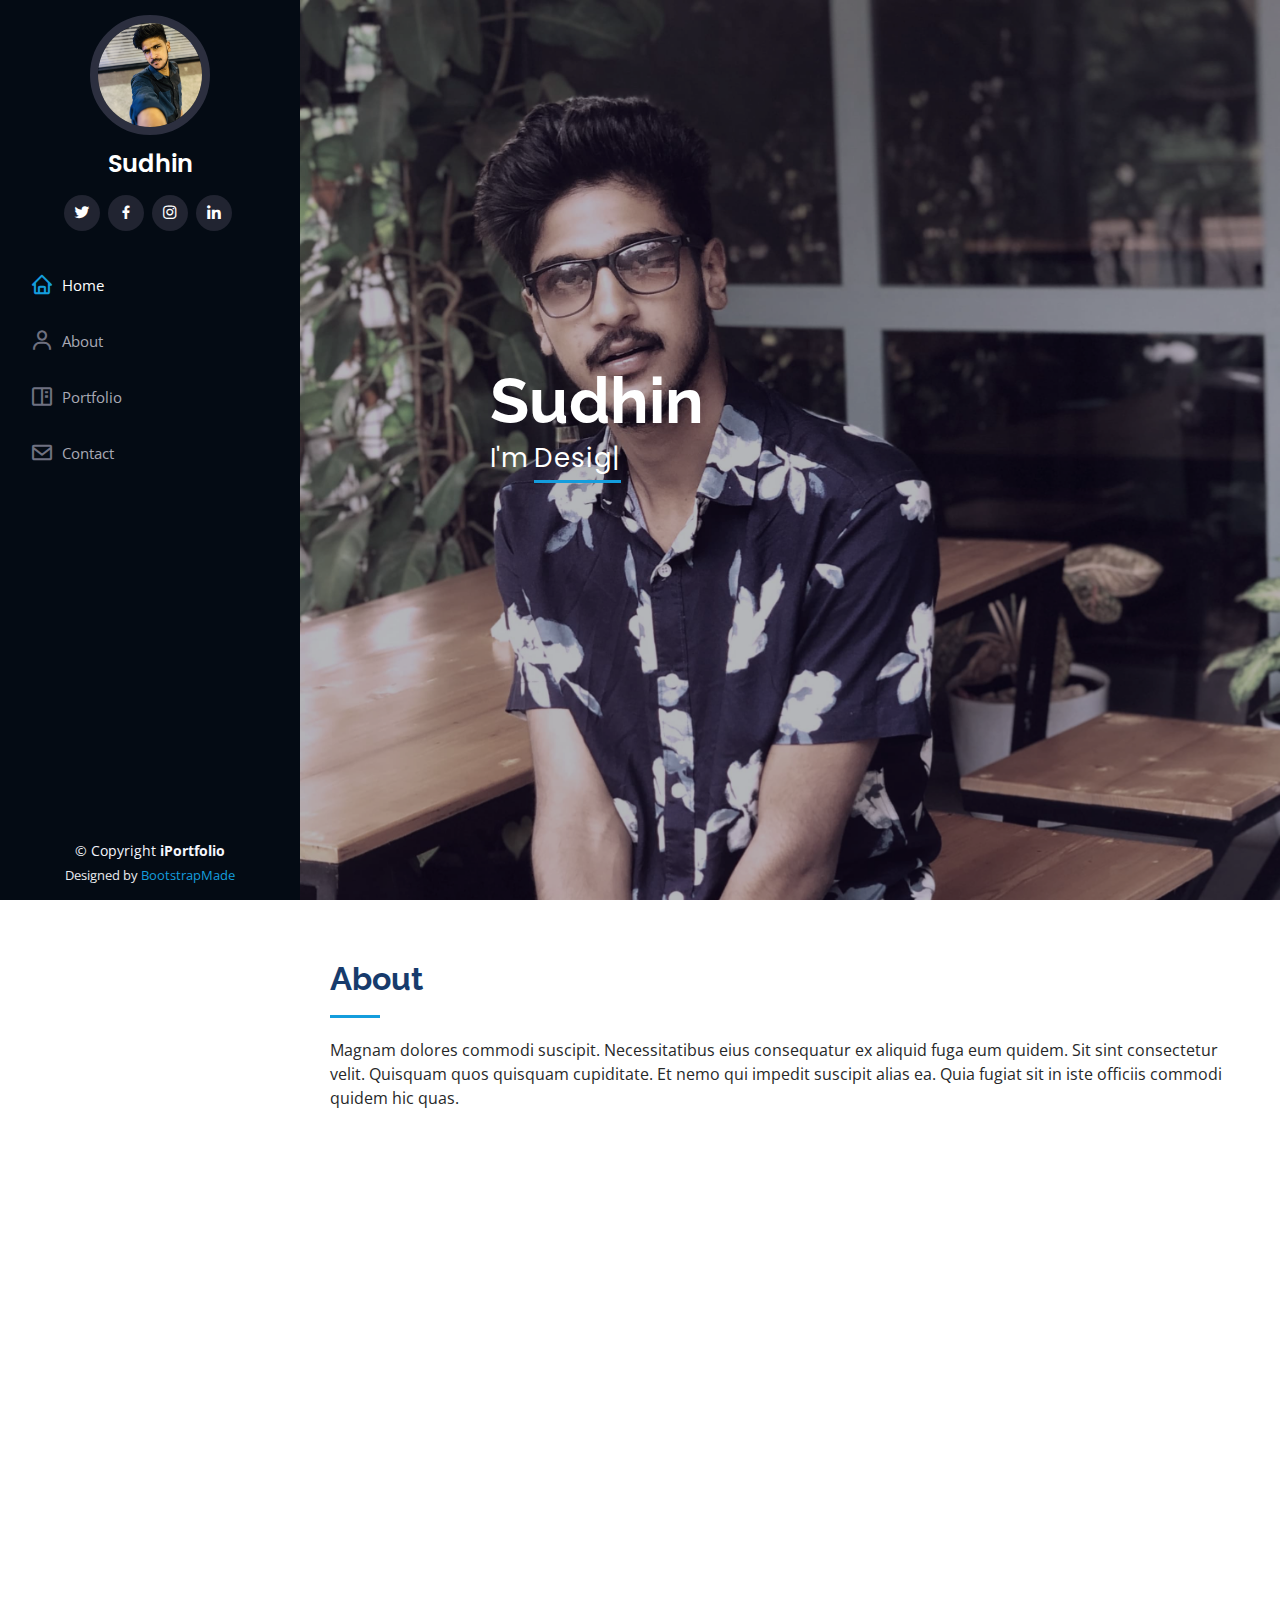
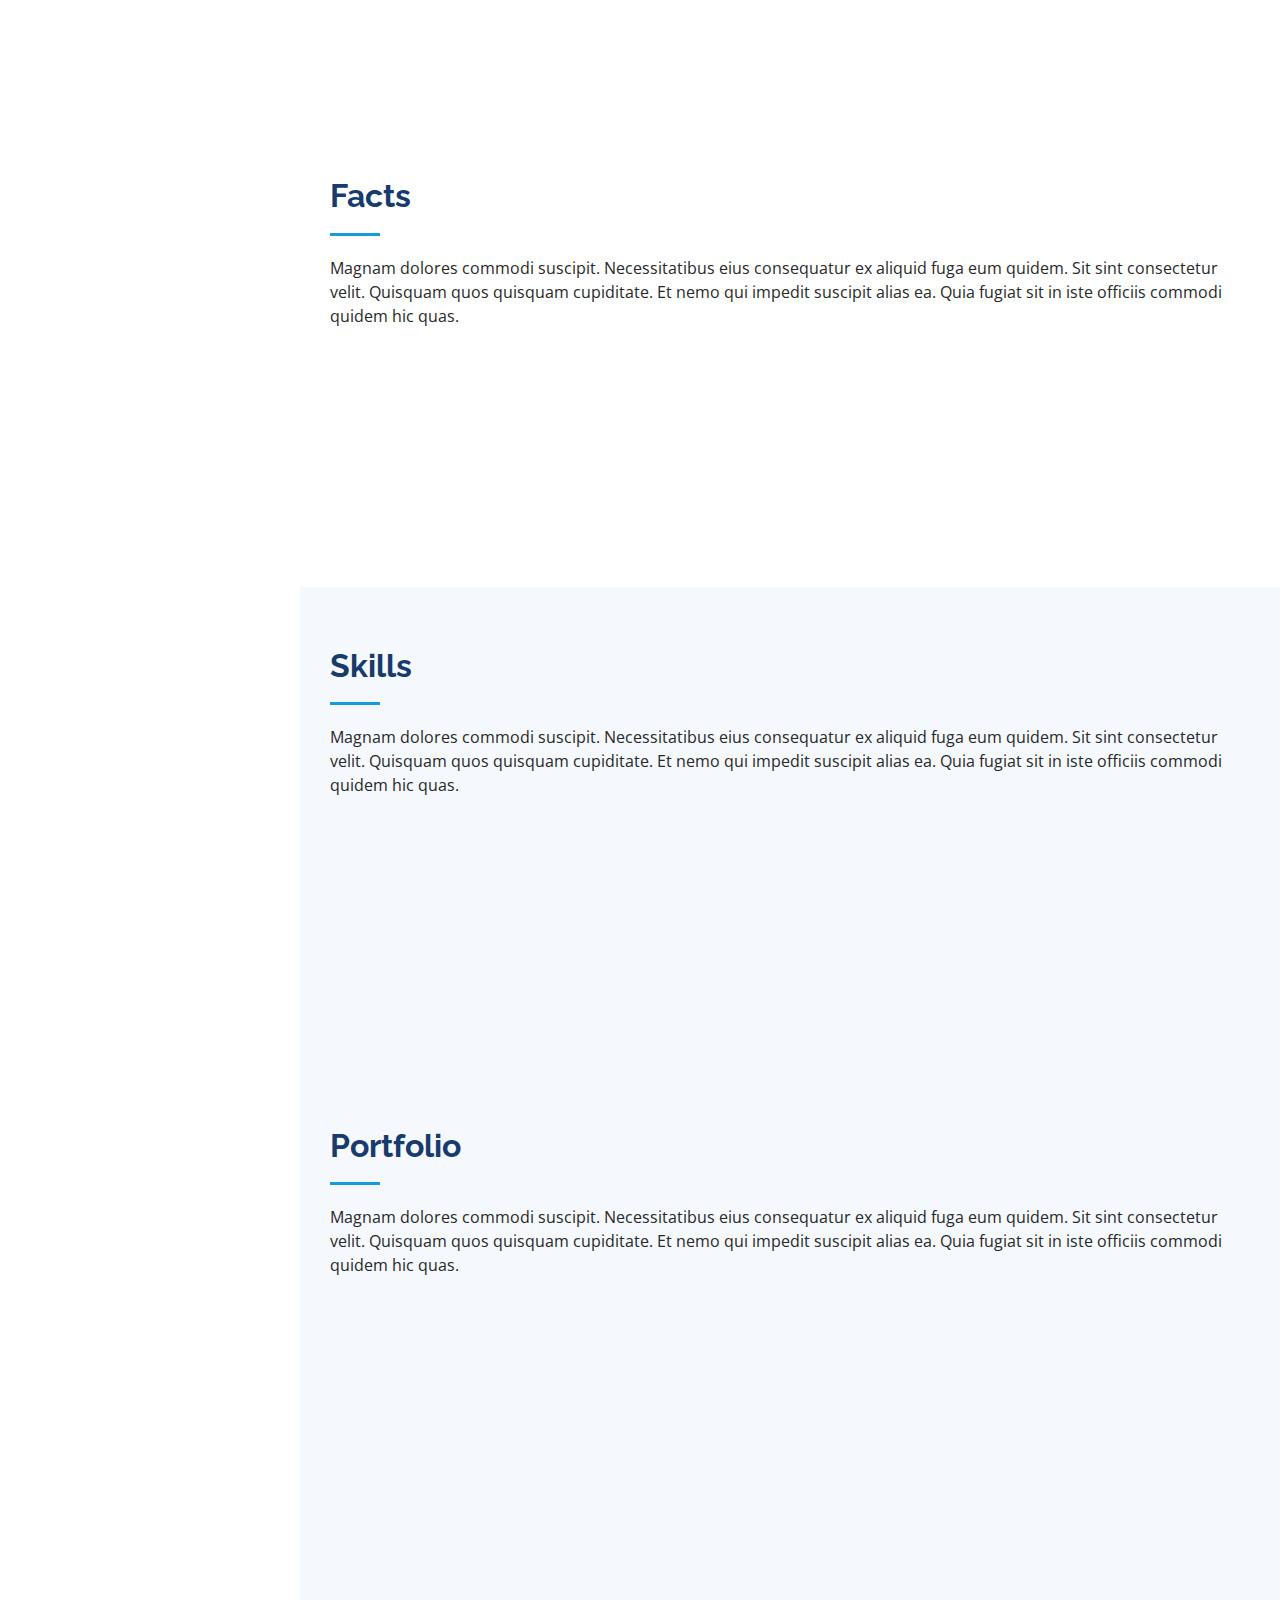
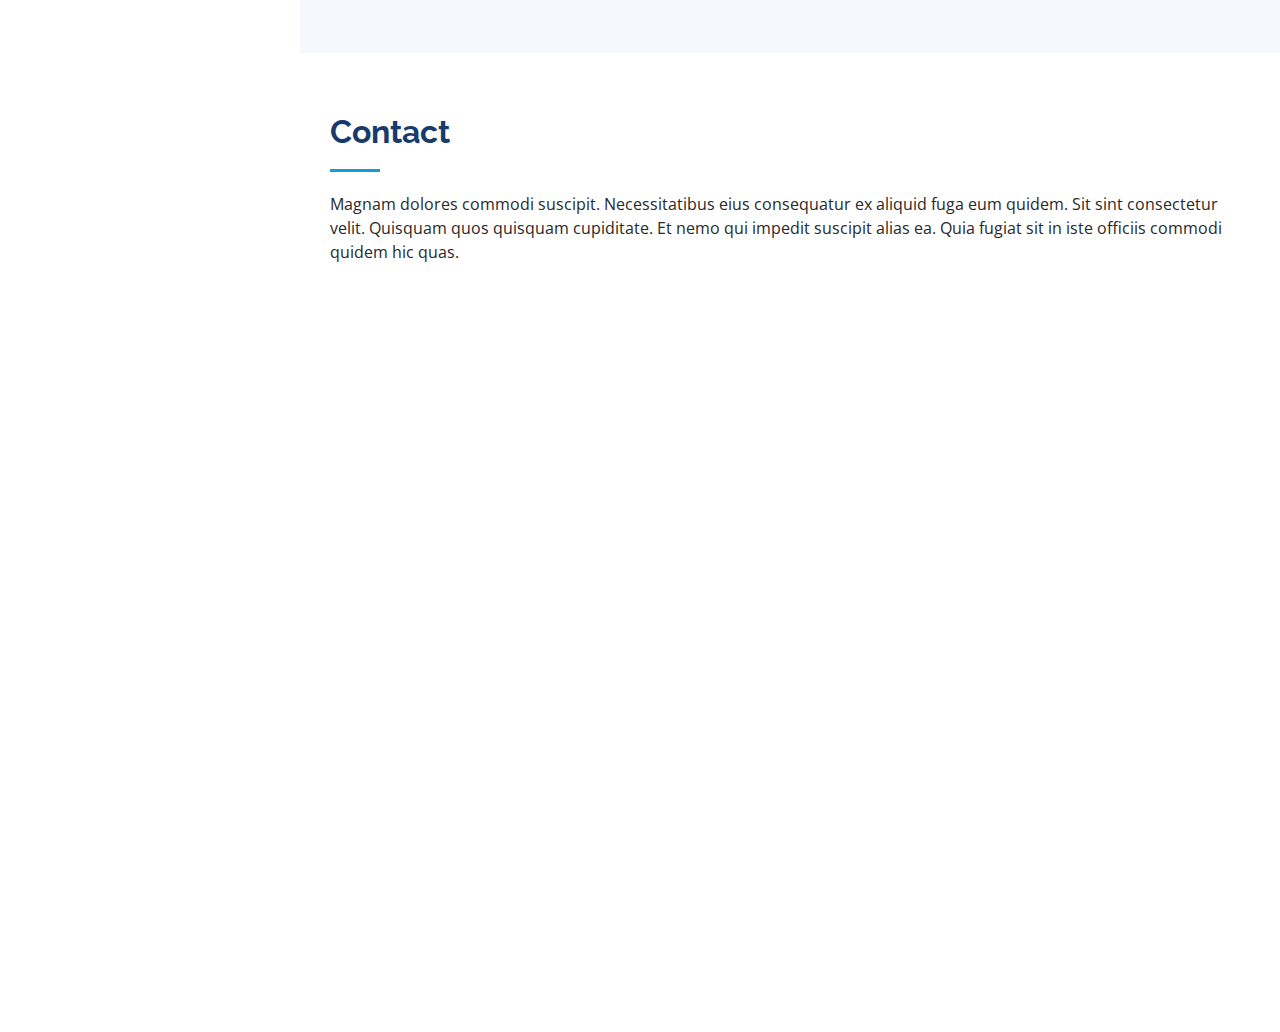
<file: index.html>
<!DOCTYPE html>
<html lang="en">

<head>
  <meta charset="utf-8">
  <meta content="width=device-width, initial-scale=1.0" name="viewport">

  <title>iPortfolio Bootstrap Template - Index</title>
  <meta content="" name="description">
  <meta content="" name="keywords">

  <!-- Favicons -->
  <link href="assets/img/favicon.png" rel="icon">
  <link href="assets/img/apple-touch-icon.png" rel="apple-touch-icon">

  <!-- Google Fonts -->
  <link href="https://fonts.googleapis.com/css?family=Open+Sans:300,300i,400,400i,600,600i,700,700i|Raleway:300,300i,400,400i,500,500i,600,600i,700,700i|Poppins:300,300i,400,400i,500,500i,600,600i,700,700i" rel="stylesheet">

  <!-- Vendor CSS Files -->
  <link href="assets/vendor/aos/aos.css" rel="stylesheet">
  <link href="assets/vendor/bootstrap/css/bootstrap.min.css" rel="stylesheet">
  <link href="assets/vendor/bootstrap-icons/bootstrap-icons.css" rel="stylesheet">
  <link href="assets/vendor/boxicons/css/boxicons.min.css" rel="stylesheet">
  <link href="assets/vendor/glightbox/css/glightbox.min.css" rel="stylesheet">
  <link href="assets/vendor/swiper/swiper-bundle.min.css" rel="stylesheet">

  <!-- Template Main CSS File -->
  <link href="assets/css/style.css" rel="stylesheet">

  <!-- =======================================================
  * Template Name: iPortfolio
  * Template URL: https://bootstrapmade.com/iportfolio-bootstrap-portfolio-websites-template/
  * Updated: Mar 17 2024 with Bootstrap v5.3.3
  * Author: BootstrapMade.com
  * License: https://bootstrapmade.com/license/
  ======================================================== -->
</head>

<body>

  <!-- ======= Mobile nav toggle button ======= -->
  <i class="bi bi-list mobile-nav-toggle d-xl-none"></i>

  <!-- ======= Header ======= -->
  <header id="header">
    <div class="d-flex flex-column">
     
      <div class="profile">
        <img src="assets/img/IMG_20240210_122828_967.jpg" alt="" class="img-fluid rounded-circle">
        <h1 class="text-light"><a href="index.html">Sudhin</a></h1>
        <div class="social-links mt-3 text-center">
          <a href="https://twitter.com/home" class="twitter"><i class="bx bxl-twitter"></i></a>
          <a href="https://www.facebook.com/sudhin.sudhi.58118" class="facebook"><i class="bx bxl-facebook"></i></a>
          <a href="https://www.instagram.com/invites/contact/?i=lb8o1s93wtcm&utm_content=i4p4a5k" class="instagram"><i class="bx bxl-instagram"></i></a>
          <a href="https://www.linkedin.com/in/sudhin-az-1725522a0/" class="linkedin"><i class="bx bxl-linkedin"></i></a>
        </div>
      </div>

      <nav id="navbar" class="nav-menu navbar">
        <ul>
          <li><a href="#hero" class="nav-link scrollto active"><i class="bx bx-home"></i> <span>Home</span></a></li>
          <li><a href="#about" class="nav-link scrollto"><i class="bx bx-user"></i> <span>About</span></a></li>
          <li><a href="#portfolio" class="nav-link scrollto"><i class="bx bx-book-content"></i> <span>Portfolio</span></a></li>
          <li><a href="#contact" class="nav-link scrollto"><i class="bx bx-envelope"></i> <span>Contact</span></a></li>
        </ul>
      </nav><!-- .nav-menu -->
    </div>
  </header><!-- End Header -->

  <!-- ======= Hero Section ======= -->
  <section id="hero" class="d-flex flex-column justify-content-center align-items-center">
    <div class="hero-container" data-aos="fade-in">
      <h1>Sudhin</h1>
      <p>I'm <span class="typed" data-typed-items="Designer, Developer"></span></p>
    </div>
  </section><!-- End Hero -->

  <main id="main">

    <!-- ======= About Section ======= -->
    <section id="about" class="about">
      <div class="container">

        <div class="section-title">
          <h2>About</h2>
          <p>Magnam dolores commodi suscipit. Necessitatibus eius consequatur ex aliquid fuga eum quidem. Sit sint consectetur velit. Quisquam quos quisquam cupiditate. Et nemo qui impedit suscipit alias ea. Quia fugiat sit in iste officiis commodi quidem hic quas.</p>
        </div>

        <div class="row">
          <div class="col-lg-4" data-aos="fade-right">
            <img src="assets/img/IMG_20240208_134643_149.jpg" class="img-fluid" alt="">
          </div>
          <div class="col-lg-8 pt-4 pt-lg-0 content" data-aos="fade-left">
            <h3>UI/UX Designer &amp; Golang Developer.</h3>
            <p class="fst-italic">
              Lorem ipsum dolor sit amet, consectetur adipiscing elit, sed do eiusmod tempor incididunt ut labore et dolore
              magna aliqua.
            </p>
            <div class="row">
              <div class="col-lg-6">
                <ul>
                  <li><i class="bi bi-chevron-right"></i> <strong>Birthday:</strong> <span>1 October 2003</span></li>
                  <li><i class="bi bi-chevron-right"></i> <strong>Website:</strong> <span>www.portfolio.com</span></li>
                  <li><i class="bi bi-chevron-right"></i> <strong>Phone:</strong> <span>+91 8590403047</span></li>
                  <li><i class="bi bi-chevron-right"></i> <strong>City:</strong> <span>India, Kerala</span></li>
                </ul>
              </div>
              <div class="col-lg-6">
                <ul>
                  <li><i class="bi bi-chevron-right"></i> <strong>Age:</strong> <span>20</span></li>
                  <li><i class="bi bi-chevron-right"></i> <strong>Degree:</strong> <span>BCA</span></li>
                  <li><i class="bi bi-chevron-right"></i> <strong>PhEmailone:</strong> <span>sudhisudhin63@gmail.com</span></li>
                </ul>
              </div>
            </div>
            <p>
              Officiis eligendi itaque labore et dolorum mollitia officiis optio vero. Quisquam sunt adipisci omnis et ut. Nulla accusantium dolor incidunt officia tempore. Et eius omnis.
              Cupiditate ut dicta maxime officiis quidem quia. Sed et consectetur qui quia repellendus itaque neque. Aliquid amet quidem ut quaerat cupiditate. Ab et eum qui repellendus omnis culpa magni laudantium dolores.
            </p>
          </div>
        </div>

      </div>
    </section><!-- End About Section -->

    <!-- ======= Facts Section ======= -->
    <section id="facts" class="facts">
      <div class="container">

        <div class="section-title">
          <h2>Facts</h2>
          <p>Magnam dolores commodi suscipit. Necessitatibus eius consequatur ex aliquid fuga eum quidem. Sit sint consectetur velit. Quisquam quos quisquam cupiditate. Et nemo qui impedit suscipit alias ea. Quia fugiat sit in iste officiis commodi quidem hic quas.</p>
        </div>

        <div class="row no-gutters">

          <div class="col-lg-3 col-md-6 d-md-flex align-items-md-stretch" data-aos="fade-up">
            <div class="count-box">
              <i class="bi bi-emoji-smile"></i>
              <span data-purecounter-start="0" data-purecounter-end="232" data-purecounter-duration="1" class="purecounter"></span>
              <p><strong>Happy Clients</strong> consequuntur quae</p>
            </div>
          </div>

          <div class="col-lg-3 col-md-6 d-md-flex align-items-md-stretch" data-aos="fade-up" data-aos-delay="100">
            <div class="count-box">
              <i class="bi bi-journal-richtext"></i>
              <span data-purecounter-start="0" data-purecounter-end="521" data-purecounter-duration="1" class="purecounter"></span>
              <p><strong>Projects</strong> adipisci atque cum quia aut</p>
            </div>
          </div>

          <div class="col-lg-3 col-md-6 d-md-flex align-items-md-stretch" data-aos="fade-up" data-aos-delay="200">
            <div class="count-box">
              <i class="bi bi-headset"></i>
              <span data-purecounter-start="0" data-purecounter-end="1453" data-purecounter-duration="1" class="purecounter"></span>
              <p><strong>Hours Of Support</strong> aut commodi quaerat</p>
            </div>
          </div>

          <div class="col-lg-3 col-md-6 d-md-flex align-items-md-stretch" data-aos="fade-up" data-aos-delay="300">
            <div class="count-box">
              <i class="bi bi-people"></i>
              <span data-purecounter-start="0" data-purecounter-end="32" data-purecounter-duration="1" class="purecounter"></span>
              <p><strong>Hard Workers</strong> rerum asperiores dolor</p>
            </div>
          </div>

        </div>

      </div>
    </section><!-- End Facts Section -->

    <!-- ======= Skills Section ======= -->
    <section id="skills" class="skills section-bg">
      <div class="container">

        <div class="section-title">
          <h2>Skills</h2>
          <p>Magnam dolores commodi suscipit. Necessitatibus eius consequatur ex aliquid fuga eum quidem. Sit sint consectetur velit. Quisquam quos quisquam cupiditate. Et nemo qui impedit suscipit alias ea. Quia fugiat sit in iste officiis commodi quidem hic quas.</p>
        </div>

        <div class="row skills-content">

          <div class="col-lg-6" data-aos="fade-up">

            <div class="progress">
              <span class="skill">HTML <i class="val">98%</i></span>
              <div class="progress-bar-wrap">
                <div class="progress-bar" role="progressbar" aria-valuenow="98" aria-valuemin="0" aria-valuemax="100"></div>
              </div>
            </div>

            <div class="progress">
              <span class="skill">CSS <i class="val">90%</i></span>
              <div class="progress-bar-wrap">
                <div class="progress-bar" role="progressbar" aria-valuenow="90" aria-valuemin="0" aria-valuemax="100"></div>
              </div>
            </div>

            <div class="progress">
              <span class="skill">JavaScript <i class="val">85%</i></span>
              <div class="progress-bar-wrap">
                <div class="progress-bar" role="progressbar" aria-valuenow="85" aria-valuemin="0" aria-valuemax="100"></div>
              </div>
            </div>

          </div>

          <div class="col-lg-6" data-aos="fade-up" data-aos-delay="100">

            <div class="progress">
              <span class="skill">PHP <i class="val">80%</i></span>
              <div class="progress-bar-wrap">
                <div class="progress-bar" role="progressbar" aria-valuenow="80" aria-valuemin="0" aria-valuemax="100"></div>
              </div>
            </div>

            <div class="progress">
              <span class="skill">WordPress/CMS <i class="val">90%</i></span>
              <div class="progress-bar-wrap">
                <div class="progress-bar" role="progressbar" aria-valuenow="90" aria-valuemin="0" aria-valuemax="100"></div>
              </div>
            </div>

            <div class="progress">
              <span class="skill">Photoshop <i class="val">95%</i></span>
              <div class="progress-bar-wrap">
                <div class="progress-bar" role="progressbar" aria-valuenow="95" aria-valuemin="0" aria-valuemax="100"></div>
              </div>
            </div>

          </div>

        </div>

      </div>
    </section><!-- End Skills Section -->

    <!-- ======= Portfolio Section ======= -->
    <section id="portfolio" class="portfolio section-bg">
      <div class="container">

        <div class="section-title">
          <h2>Portfolio</h2>
          <p>Magnam dolores commodi suscipit. Necessitatibus eius consequatur ex aliquid fuga eum quidem. Sit sint consectetur velit. Quisquam quos quisquam cupiditate. Et nemo qui impedit suscipit alias ea. Quia fugiat sit in iste officiis commodi quidem hic quas.</p>
        </div>

        <div class="row" data-aos="fade-up">
          <div class="col-lg-12 d-flex justify-content-center">
            <ul id="portfolio-flters">
              <li data-filter="*" class="filter-active">All</li>
              <li data-filter=".filter-web">Web</li>
            </ul>
          </div>
        </div>

        <div class="row portfolio-container" data-aos="fade-up" data-aos-delay="100">

          <div class="col-lg-4 col-md-6 portfolio-item filter-web">
            <div class="portfolio-wrap">
              <img src="assets/img/portfolio/amazon.jpeg" class="img-fluid" alt="">
              <div class="portfolio-links">
                <a href="assets/img/portfolio/Netflix.jpg" data-gallery="portfolioGallery" class="portfolio-lightbox" title="Web 3"><i class="bx bx-plus"></i></a>
                <a href="portfolio-details.html" title="More Details"><i class="bx bx-link"></i></a>
              </div>
            </div>
          </div>

          <div class="col-lg-4 col-md-6 portfolio-item filter-web">
            <div class="portfolio-wrap">
              <img src="assets/img/portfolio/Netflix.jpg" class="img-fluid" alt="">
              <div class="portfolio-links">
                <a href="assets/img/portfolio/amazon.jpeg" data-gallery="portfolioGallery" class="portfolio-lightbox" title="Web 3"><i class="bx bx-plus"></i></a>
                <a href="portfolio-details.html" title="More Details"><i class="bx bx-link"></i></a>
              </div>
            </div>
          </div>

        </div>

      </div>
    </section><!-- End Portfolio Section -->

    <!-- ======= Contact Section ======= -->
    <section id="contact" class="contact">
      <div class="container">

        <div class="section-title">
          <h2>Contact</h2>
          <p>Magnam dolores commodi suscipit. Necessitatibus eius consequatur ex aliquid fuga eum quidem. Sit sint consectetur velit. Quisquam quos quisquam cupiditate. Et nemo qui impedit suscipit alias ea. Quia fugiat sit in iste officiis commodi quidem hic quas.</p>
        </div>

        <div class="row" data-aos="fade-in">

          <div class="col-lg-5 d-flex align-items-stretch">
            <div class="info">
              <div class="address">
                <i class="bi bi-geo-alt"></i>
                <h4>Location:</h4>
                <p>Ottapalam, Kerala, India, 679522</p>
              </div>

              <div class="email">
                <i class="bi bi-envelope"></i>
                <h4>Email:</h4>
                <p>sudhisudhin63@gmail.com</p>
              </div>

              <div class="phone">
                <i class="bi bi-phone"></i>
                <h4>Call:</h4>
                <p>+91 8590403047</p>
              </div>

              <iframe src="https://www.google.com/maps/embed?pb=!1m14!1m8!1m3!1d12097.433213460943!2d-74.0062269!3d40.7101282!3m2!1i1024!2i768!4f13.1!3m3!1m2!1s0x0%3A0xb89d1fe6bc499443!2sDowntown+Conference+Center!5e0!3m2!1smk!2sbg!4v1539943755621" frameborder="0" style="border:0; width: 100%; height: 290px;" allowfullscreen></iframe>
            </div>

          </div>

          <div class="col-lg-7 mt-5 mt-lg-0 d-flex align-items-stretch" class="php-email-form">


            <form   action="https://script.google.com/macros/s/AKfycbyg7GS6uyGf4A9R1LdEjI1wqTJ8WHUuFRQfOSw6f5j4/dev" method="post" role="form" class="ph-email-form">
              <div class="row">
                <div class="form-group col-md-6">
                  <label for="name">Your Name</label>
                  <input type="text" name="name" class="form-control" id="name" required>
                </div>
                <div class="form-group col-md-6">
                  <label for="name">Your Email</label>
                  <input type="email" class="form-control" name="email" id="email" required>
                </div>
              </div>
              <div class="form-group ">
                <label for="name">Subject</label>
                <input type="text" class="form-control" name="subject" id="subject" required>
              </div>
            
              
           
              <div class="form-group">
                <label for="name">Message</label>
                <textarea class="form-control" name="message" rows="10" required></textarea>
              </div>
              <div class="my-3">
                <div class="loading">Loading</div>
                <div class="error-message"></div>
                <div class="sent-message">Your message has been sent. Thank you!</div>
              </div>
              <div class="text-center"><button type="submit">Send Message</button></div>
            </form>
           
          </div>

        </div>

      </div>
      
      
     
     
      
    </section><!-- End Contact Section -->

  </main><!-- End #main -->

  <!-- ======= Footer ======= -->
  <footer id="footer">
    <div class="container">
      <div class="copyright">
        &copy; Copyright <strong><span>iPortfolio</span></strong>
      </div>
      <div class="credits">
        <!-- All the links in the footer should remain intact. -->
        <!-- You can delete the links only if you purchased the pro version. -->
        <!-- Licensing information: https://bootstrapmade.com/license/ -->
        <!-- Purchase the pro version with working PHP/AJAX contact form: https://bootstrapmade.com/iportfolio-bootstrap-portfolio-websites-template/ -->
        Designed by <a href="https://bootstrapmade.com/">BootstrapMade</a>
      </div>
    </div>
  </footer><!-- End  Footer -->

  <a href="#" class="back-to-top d-flex align-items-center justify-content-center"><i class="bi bi-arrow-up-short"></i></a>

  <!-- Vendor JS Files -->
  <script src="assets/vendor/purecounter/purecounter_vanilla.js"></script>
  <script src="assets/vendor/aos/aos.js"></script>
  <script src="assets/vendor/bootstrap/js/bootstrap.bundle.min.js"></script>
  <script src="assets/vendor/glightbox/js/glightbox.min.js"></script>
  <script src="assets/vendor/isotope-layout/isotope.pkgd.min.js"></script>
  <script src="assets/vendor/swiper/swiper-bundle.min.js"></script>
  <script src="assets/vendor/typed.js/typed.umd.js"></script>
  <script src="assets/vendor/waypoints/noframework.waypoints.js"></script>
  <script src="assets/vendor/php-email-form/validate.js"></script>
  <script>
    
      // Function to validate email format
      function isValidEmail(email) {
        var emailPattern = /^[^\s@]+@[^\s@]+\.[^\s@]+$/;
        return emailPattern.test(email);
      }      
  
      // Add event listener for form submission
      // var form = document.querySelector('.php-email-form');
      // form.addEventListener('submit', function(event) {
      //   // Prevent default form submission
      //   event.preventDefault();
      //   // Validate form
      //   if (validateForm()) {
      //     // If form is valid, submit the form
      //     this.submit();
      //   }
      // });
    
  
  </script>
  

  <!-- Template Main JS File -->
  <script src="assets/js/main.js"></script>

</body>

</html>
</file>
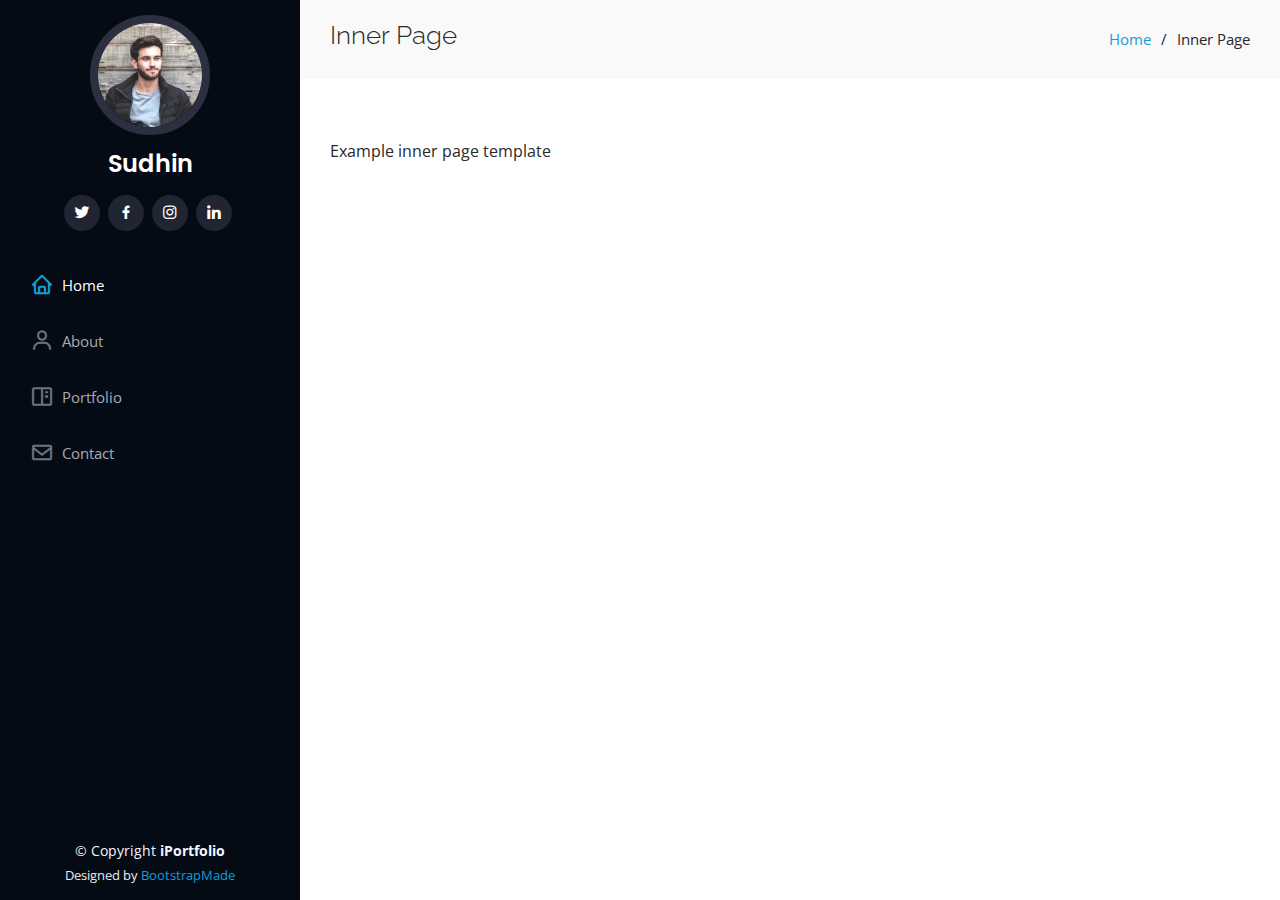
<file: inner-page.html>
<!DOCTYPE html>
<html lang="en">

<head>
  <meta charset="utf-8">
  <meta content="width=device-width, initial-scale=1.0" name="viewport">

  <title>Inner Page - iPortfolio Bootstrap Template</title>
  <meta content="" name="description">
  <meta content="" name="keywords">

  <!-- Favicons -->
  <link href="assets/img/favicon.png" rel="icon">
  <link href="assets/img/apple-touch-icon.png" rel="apple-touch-icon">

  <!-- Google Fonts -->
  <link href="https://fonts.googleapis.com/css?family=Open+Sans:300,300i,400,400i,600,600i,700,700i|Raleway:300,300i,400,400i,500,500i,600,600i,700,700i|Poppins:300,300i,400,400i,500,500i,600,600i,700,700i" rel="stylesheet">

  <!-- Vendor CSS Files -->
  <link href="assets/vendor/aos/aos.css" rel="stylesheet">
  <link href="assets/vendor/bootstrap/css/bootstrap.min.css" rel="stylesheet">
  <link href="assets/vendor/bootstrap-icons/bootstrap-icons.css" rel="stylesheet">
  <link href="assets/vendor/boxicons/css/boxicons.min.css" rel="stylesheet">
  <link href="assets/vendor/glightbox/css/glightbox.min.css" rel="stylesheet">
  <link href="assets/vendor/swiper/swiper-bundle.min.css" rel="stylesheet">

  <!-- Template Main CSS File -->
  <link href="assets/css/style.css" rel="stylesheet">

  <!-- =======================================================
  * Template Name: iPortfolio
  * Template URL: https://bootstrapmade.com/iportfolio-bootstrap-portfolio-websites-template/
  * Updated: Mar 17 2024 with Bootstrap v5.3.3
  * Author: BootstrapMade.com
  * License: https://bootstrapmade.com/license/
  ======================================================== -->
</head>

<body>

  <!-- ======= Mobile nav toggle button ======= -->
  <i class="bi bi-list mobile-nav-toggle d-xl-none"></i>

  <!-- ======= Header ======= -->
  <header id="header">
    <div class="d-flex flex-column">

      <div class="profile">
        <img src="assets/img/profile-img.jpg" alt="" class="img-fluid rounded-circle">
        <h1 class="text-light"><a href="index.html">Sudhin</a></h1>
        <div class="social-links mt-3 text-center">
          <a href="https://twitter.com/home" class="twitter"><i class="bx bxl-twitter"></i></a>
          <a href="https://www.facebook.com/sudhin.sudhi.58118" class="facebook"><i class="bx bxl-facebook"></i></a>
          <a href="https://www.instagram.com/invites/contact/?i=lb8o1s93wtcm&utm_content=i4p4a5k" class="instagram"><i class="bx bxl-instagram"></i></a>
          <a href="https://www.linkedin.com/in/sudhin-az-1725522a0/" class="linkedin"><i class="bx bxl-linkedin"></i></a>
        </div>
      </div>

      <nav id="navbar" class="nav-menu navbar">
        <ul>
          <li><a href="#hero" class="nav-link scrollto active"><i class="bx bx-home"></i> <span>Home</span></a></li>
          <li><a href="#about" class="nav-link scrollto"><i class="bx bx-user"></i> <span>About</span></a></li>
          <li><a href="#portfolio" class="nav-link scrollto"><i class="bx bx-book-content"></i> <span>Portfolio</span></a></li>
          <li><a href="#contact" class="nav-link scrollto"><i class="bx bx-envelope"></i> <span>Contact</span></a></li>
        </ul>
      </nav><!-- .nav-menu -->
    </div>
  </header><!-- End Header -->

  <main id="main">

    <!-- ======= Breadcrumbs ======= -->
    <section class="breadcrumbs">
      <div class="container">

        <div class="d-flex justify-content-between align-items-center">
          <h2>Inner Page</h2>
          <ol>
            <li><a href="index.html">Home</a></li>
            <li>Inner Page</li>
          </ol>
        </div>

      </div>
    </section><!-- End Breadcrumbs -->

    <section class="inner-page">
      <div class="container">
        <p>
          Example inner page template
        </p>
      </div>
    </section>

  </main><!-- End #main -->

  <!-- ======= Footer ======= -->
  <footer id="footer">
    <div class="container">
      <div class="copyright">
        &copy; Copyright <strong><span>iPortfolio</span></strong>
      </div>
      <div class="credits">
        <!-- All the links in the footer should remain intact. -->
        <!-- You can delete the links only if you purchased the pro version. -->
        <!-- Licensing information: https://bootstrapmade.com/license/ -->
        <!-- Purchase the pro version with working PHP/AJAX contact form: https://bootstrapmade.com/iportfolio-bootstrap-portfolio-websites-template/ -->
        Designed by <a href="https://bootstrapmade.com/">BootstrapMade</a>
      </div>
    </div>
  </footer><!-- End  Footer -->

  <a href="#" class="back-to-top d-flex align-items-center justify-content-center"><i class="bi bi-arrow-up-short"></i></a>

  <!-- Vendor JS Files -->
  <script src="assets/vendor/purecounter/purecounter_vanilla.js"></script>
  <script src="assets/vendor/aos/aos.js"></script>
  <script src="assets/vendor/bootstrap/js/bootstrap.bundle.min.js"></script>
  <script src="assets/vendor/glightbox/js/glightbox.min.js"></script>
  <script src="assets/vendor/isotope-layout/isotope.pkgd.min.js"></script>
  <script src="assets/vendor/swiper/swiper-bundle.min.js"></script>
  <script src="assets/vendor/typed.js/typed.umd.js"></script>
  <script src="assets/vendor/waypoints/noframework.waypoints.js"></script>
  <script src="assets/vendor/php-email-form/validate.js"></script>
  
  <!-- Template Main JS File -->
  <script src="assets/js/main.js"></script>

</body>

</html>
</file>
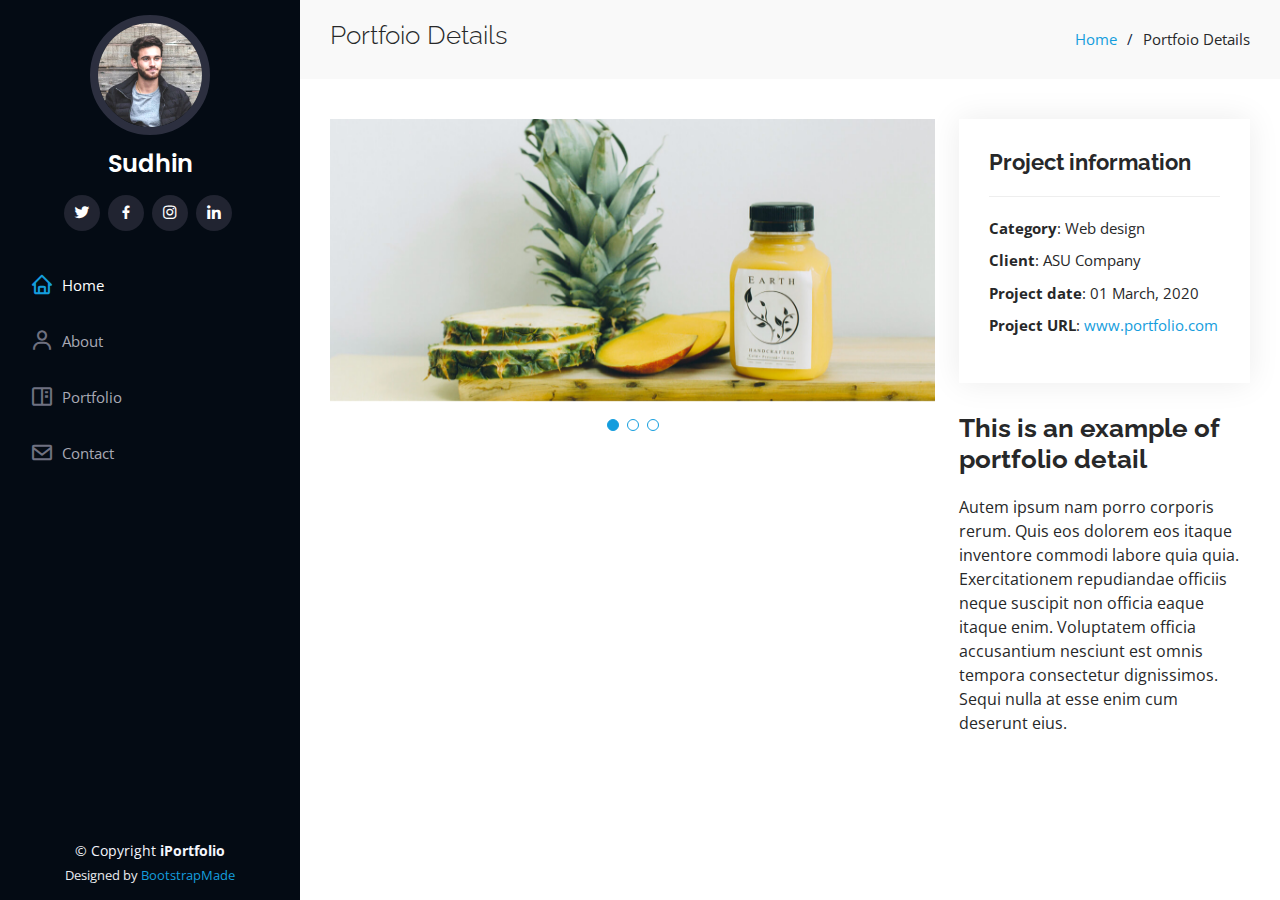
<file: portfolio-details.html>
<!DOCTYPE html>
<html lang="en">

<head>
  <meta charset="utf-8">
  <meta content="width=device-width, initial-scale=1.0" name="viewport">

  <title>Portfolio Details - iPortfolio Bootstrap Template</title>
  <meta content="" name="description">
  <meta content="" name="keywords">

  <!-- Favicons -->
  <link href="assets/img/favicon.png" rel="icon">
  <link href="assets/img/apple-touch-icon.png" rel="apple-touch-icon">

  <!-- Google Fonts -->
  <link href="https://fonts.googleapis.com/css?family=Open+Sans:300,300i,400,400i,600,600i,700,700i|Raleway:300,300i,400,400i,500,500i,600,600i,700,700i|Poppins:300,300i,400,400i,500,500i,600,600i,700,700i" rel="stylesheet">

  <!-- Vendor CSS Files -->
  <link href="assets/vendor/aos/aos.css" rel="stylesheet">
  <link href="assets/vendor/bootstrap/css/bootstrap.min.css" rel="stylesheet">
  <link href="assets/vendor/bootstrap-icons/bootstrap-icons.css" rel="stylesheet">
  <link href="assets/vendor/boxicons/css/boxicons.min.css" rel="stylesheet">
  <link href="assets/vendor/glightbox/css/glightbox.min.css" rel="stylesheet">
  <link href="assets/vendor/swiper/swiper-bundle.min.css" rel="stylesheet">

  <!-- Template Main CSS File -->
  <link href="assets/css/style.css" rel="stylesheet">

  <!-- =======================================================
  * Template Name: iPortfolio
  * Template URL: https://bootstrapmade.com/iportfolio-bootstrap-portfolio-websites-template/
  * Updated: Mar 17 2024 with Bootstrap v5.3.3
  * Author: BootstrapMade.com
  * License: https://bootstrapmade.com/license/
  ======================================================== -->
</head>

<body>

  <!-- ======= Mobile nav toggle button ======= -->
  <i class="bi bi-list mobile-nav-toggle d-xl-none"></i>

  <!-- ======= Header ======= -->
  <header id="header">
    <div class="d-flex flex-column">

      <div class="profile">
        <img src="assets/img/profile-img.jpg" alt="" class="img-fluid rounded-circle">
        <h1 class="text-light"><a href="index.html">Sudhin</a></h1>
        <div class="social-links mt-3 text-center">
          <a href="https://twitter.com/home" class="twitter"><i class="bx bxl-twitter"></i></a>
          <a href="https://www.facebook.com/sudhin.sudhi.58118" class="facebook"><i class="bx bxl-facebook"></i></a>
          <a href="#" class="instagram"><i class="bx bxl-instagram"></i></a>
          <a href="https://www.linkedin.com/in/sudhin-az-1725522a0/" class="linkedin"><i class="bx bxl-linkedin"></i></a>
        </div>
      </div>

      <nav id="navbar" class="nav-menu navbar">
        <ul>
          <li><a href="#hero" class="nav-link scrollto active"><i class="bx bx-home"></i> <span>Home</span></a></li>
          <li><a href="#about" class="nav-link scrollto"><i class="bx bx-user"></i> <span>About</span></a></li>
          <li><a href="#portfolio" class="nav-link scrollto"><i class="bx bx-book-content"></i> <span>Portfolio</span></a></li>
          <li><a href="#contact" class="nav-link scrollto"><i class="bx bx-envelope"></i> <span>Contact</span></a></li>
        </ul>
      </nav><!-- .nav-menu -->
    </div>
  </header><!-- End Header -->

  <main id="main">

    <!-- ======= Breadcrumbs ======= -->
    <section id="breadcrumbs" class="breadcrumbs">
      <div class="container">

        <div class="d-flex justify-content-between align-items-center">
          <h2>Portfoio Details</h2>
          <ol>
            <li><a href="index.html">Home</a></li>
            <li>Portfoio Details</li>
          </ol>
        </div>

      </div>
    </section><!-- End Breadcrumbs -->

    <!-- ======= Portfolio Details Section ======= -->
    <section id="portfolio-details" class="portfolio-details">
      <div class="container">

        <div class="row gy-4">

          <div class="col-lg-8">
            <div class="portfolio-details-slider swiper">
              <div class="swiper-wrapper align-items-center">

                <div class="swiper-slide">
                  <img src="assets/img/portfolio/portfolio-details-1.jpg" alt="">
                </div>

                <div class="swiper-slide">
                  <img src="assets/img/portfolio/portfolio-details-2.jpg" alt="">
                </div>

                <div class="swiper-slide">
                  <img src="assets/img/portfolio/portfolio-details-3.jpg" alt="">
                </div>

              </div>
              <div class="swiper-pagination"></div>
            </div>
          </div>

          <div class="col-lg-4">
            <div class="portfolio-info">
              <h3>Project information</h3>
              <ul>
                <li><strong>Category</strong>: Web design</li>
                <li><strong>Client</strong>: ASU Company</li>
                <li><strong>Project date</strong>: 01 March, 2020</li>
                <li><strong>Project URL</strong>: <a href="#">www.portfolio.com</a></li>
              </ul>
            </div>
            <div class="portfolio-description">
              <h2>This is an example of portfolio detail</h2>
              <p>
                Autem ipsum nam porro corporis rerum. Quis eos dolorem eos itaque inventore commodi labore quia quia. Exercitationem repudiandae officiis neque suscipit non officia eaque itaque enim. Voluptatem officia accusantium nesciunt est omnis tempora consectetur dignissimos. Sequi nulla at esse enim cum deserunt eius.
              </p>
            </div>
          </div>

        </div>

      </div>
    </section><!-- End Portfolio Details Section -->

  </main><!-- End #main -->

  <!-- ======= Footer ======= -->
  <footer id="footer">
    <div class="container">
      <div class="copyright">
        &copy; Copyright <strong><span>iPortfolio</span></strong>
      </div>
      <div class="credits">
        <!-- All the links in the footer should remain intact. -->
        <!-- You can delete the links only if you purchased the pro version. -->
        <!-- Licensing information: https://bootstrapmade.com/license/ -->
        <!-- Purchase the pro version with working PHP/AJAX contact form: https://bootstrapmade.com/iportfolio-bootstrap-portfolio-websites-template/ -->
        Designed by <a href="https://bootstrapmade.com/">BootstrapMade</a>
      </div>
    </div>
  </footer><!-- End  Footer -->

  <a href="#" class="back-to-top d-flex align-items-center justify-content-center"><i class="bi bi-arrow-up-short"></i></a>

  <!-- Vendor JS Files -->
  <script src="assets/vendor/purecounter/purecounter_vanilla.js"></script>
  <script src="assets/vendor/aos/aos.js"></script>
  <script src="assets/vendor/bootstrap/js/bootstrap.bundle.min.js"></script>
  <script src="assets/vendor/glightbox/js/glightbox.min.js"></script>
  <script src="assets/vendor/isotope-layout/isotope.pkgd.min.js"></script>
  <script src="assets/vendor/swiper/swiper-bundle.min.js"></script>
  <script src="assets/vendor/typed.js/typed.umd.js"></script>
  <script src="assets/vendor/waypoints/noframework.waypoints.js"></script>
  <script src="assets/vendor/php-email-form/validate.js"></script>

  <!-- Template Main JS File -->
  <script src="assets/js/main.js"></script>

</body>

</html>
</file>
<file: assets/css/style.css>
/**
* Template Name: iPortfolio
* Template URL: https://bootstrapmade.com/iportfolio-bootstrap-portfolio-websites-template/
* Updated: Mar 17 2024 with Bootstrap v5.3.3
* Author: BootstrapMade.com
* License: https://bootstrapmade.com/license/
*/

/*--------------------------------------------------------------
# General
--------------------------------------------------------------*/
body {
  font-family: "Open Sans", sans-serif;
  color: #272829;
}

a {
  color: #149ddd;
  text-decoration: none;
}

a:hover {
  color: #37b3ed;
  text-decoration: none;
}

h1,
h2,
h3,
h4,
h5,
h6 {
  font-family: "Raleway", sans-serif;
}

/*--------------------------------------------------------------
# Back to top button
--------------------------------------------------------------*/
.back-to-top {
  position: fixed;
  visibility: hidden;
  opacity: 0;
  right: 15px;
  bottom: 15px;
  z-index: 996;
  background: #149ddd;
  width: 40px;
  height: 40px;
  border-radius: 50px;
  transition: all 0.4s;
}

.back-to-top i {
  font-size: 28px;
  color: #fff;
  line-height: 0;
}

.back-to-top:hover {
  background: #2eafec;
  color: #fff;
}

.back-to-top.active {
  visibility: visible;
  opacity: 1;
}

/*--------------------------------------------------------------
# Header
--------------------------------------------------------------*/
#header {
  position: fixed;
  top: 0;
  left: 0;
  bottom: 0;
  width: 300px;
  transition: all ease-in-out 0.5s;
  z-index: 9997;
  transition: all 0.5s;
  padding: 0 15px;
  background: #040b14;
  overflow-y: auto;
}

#header .profile img {
  margin: 15px auto;
  display: block;
  width: 120px;
  border: 8px solid #2c2f3f;
}

#header .profile h1 {
  font-size: 24px;
  margin: 0;
  padding: 0;
  font-weight: 600;
  -moz-text-align-last: center;
  text-align-last: center;
  font-family: "Poppins", sans-serif;
}

#header .profile h1 a,
#header .profile h1 a:hover {
  color: #fff;
  text-decoration: none;
}

#header .profile .social-links a {
  font-size: 18px;
  display: inline-block;
  background: #212431;
  color: #fff;
  line-height: 1;
  padding: 8px 0;
  margin-right: 4px;
  border-radius: 50%;
  text-align: center;
  width: 36px;
  height: 36px;
  transition: 0.3s;
}

#header .profile .social-links a:hover {
  background: #149ddd;
  color: #fff;
  text-decoration: none;
}

#main {
  margin-left: 300px;
}

.container,
.container-fluid {
  padding-left: 30px;
  padding-right: 30px;
}

@media (max-width: 1199px) {
  #header {
    left: -300px;
  }

  #main {
    margin-left: 0;
  }

  .container,
  .container-fluid {
    padding-left: 12px;
    padding-right: 12px;
  }
}

/*--------------------------------------------------------------
# Navigation Menu
--------------------------------------------------------------*/
/* Desktop Navigation */
.nav-menu {
  padding: 30px 0 0 0;
}

.nav-menu * {
  margin: 0;
  padding: 0;
  list-style: none;
}

.nav-menu>ul>li {
  position: relative;
  white-space: nowrap;
}

.nav-menu a,
.nav-menu a:focus {
  display: flex;
  align-items: center;
  color: #a8a9b4;
  padding: 12px 15px;
  margin-bottom: 8px;
  transition: 0.3s;
  font-size: 15px;
}

.nav-menu a i,
.nav-menu a:focus i {
  font-size: 24px;
  padding-right: 8px;
  color: #6f7180;
}

.nav-menu a:hover,
.nav-menu .active,
.nav-menu .active:focus,
.nav-menu li:hover>a {
  text-decoration: none;
  color: #fff;
}

.nav-menu a:hover i,
.nav-menu .active i,
.nav-menu .active:focus i,
.nav-menu li:hover>a i {
  color: #149ddd;
}

/* Mobile Navigation */
.mobile-nav-toggle {
  position: fixed;
  right: 15px;
  top: 15px;
  z-index: 9998;
  border: 0;
  font-size: 24px;
  transition: all 0.4s;
  outline: none !important;
  background-color: #149ddd;
  color: #fff;
  width: 40px;
  height: 40px;
  display: inline-flex;
  align-items: center;
  justify-content: center;
  line-height: 0;
  border-radius: 50px;
  cursor: pointer;
}

.mobile-nav-active {
  overflow: hidden;
}

.mobile-nav-active #header {
  left: 0;
}

/*--------------------------------------------------------------
# Hero Section
--------------------------------------------------------------*/
#hero {
  width: 100%;
  height: 100vh;
  background: url("../img/IMG_20221013_123548_228.jpg") top center;
  background-size: cover;
}

#hero:before {
  content: "";
  background: rgba(5, 13, 24, 0.3);
  position: absolute;
  bottom: 0;
  top: 0;
  left: 0;
  right: 0;
  z-index: 1;
}

#hero .hero-container {
  position: relative;
  z-index: 2;
  min-width: 300px;
}

#hero h1 {
  margin: 0 0 10px 0;
  font-size: 64px;
  font-weight: 700;
  line-height: 56px;
  color: #fff;
}

#hero p {
  color: #fff;
  margin-bottom: 50px;
  font-size: 26px;
  font-family: "Poppins", sans-serif;
}

#hero p span {
  color: #fff;
  padding-bottom: 4px;
  letter-spacing: 1px;
  border-bottom: 3px solid #149ddd;
}

@media (min-width: 1024px) {
  #hero {
    background-attachment: fixed;
  }
}

@media (max-width: 768px) {
  #hero h1 {
    font-size: 28px;
    line-height: 36px;
  }

  #hero h2 {
    font-size: 18px;
    line-height: 24px;
    margin-bottom: 30px;
  }
}

/*--------------------------------------------------------------
# Sections General
--------------------------------------------------------------*/
section {
  padding: 60px 0;
  overflow: hidden;
}

.section-bg {
  background: #f5f8fd;
}

.section-title {
  padding-bottom: 30px;
}

.section-title h2 {
  font-size: 32px;
  font-weight: bold;
  margin-bottom: 20px;
  padding-bottom: 20px;
  position: relative;
  color: #173b6c;
}

.section-title h2::after {
  content: "";
  position: absolute;
  display: block;
  width: 50px;
  height: 3px;
  background: #149ddd;
  bottom: 0;
  left: 0;
}

.section-title p {
  margin-bottom: 0;
}

/*--------------------------------------------------------------
# About
--------------------------------------------------------------*/
.about .content h3 {
  font-weight: 700;
  font-size: 26px;
  color: #173b6c;
}

.about .content ul {
  list-style: none;
  padding: 0;
}

.about .content ul li {
  margin-bottom: 20px;
  display: flex;
  align-items: center;
}

.about .content ul strong {
  margin-right: 10px;
}

.about .content ul i {
  font-size: 16px;
  margin-right: 5px;
  color: #149ddd;
  line-height: 0;
}

.about .content p:last-child {
  margin-bottom: 0;
}

/*--------------------------------------------------------------
# Facts
--------------------------------------------------------------*/
.facts {
  padding-bottom: 30px;
}

.facts .count-box {
  padding: 30px;
  width: 100%;
}

.facts .count-box i {
  display: block;
  font-size: 44px;
  color: #149ddd;
  float: left;
  line-height: 0;
}

.facts .count-box span {
  font-size: 48px;
  line-height: 40px;
  display: block;
  font-weight: 700;
  color: #050d18;
  margin-left: 60px;
}

.facts .count-box p {
  padding: 15px 0 0 0;
  margin: 0 0 0 60px;
  font-family: "Raleway", sans-serif;
  font-size: 14px;
  color: #122f57;
}

.facts .count-box a {
  font-weight: 600;
  display: block;
  margin-top: 20px;
  color: #122f57;
  font-size: 15px;
  font-family: "Poppins", sans-serif;
  transition: ease-in-out 0.3s;
}

.facts .count-box a:hover {
  color: #1f5297;
}

/*--------------------------------------------------------------
# Skills
--------------------------------------------------------------*/
.skills .progress {
  height: 60px;
  display: block;
  background: none;
  border-radius: 0;
}

.skills .progress .skill {
  padding: 0;
  margin: 0 0 6px 0;
  text-transform: uppercase;
  display: block;
  font-weight: 600;
  font-family: "Poppins", sans-serif;
  color: #050d18;
}

.skills .progress .skill .val {
  float: right;
  font-style: normal;
}

.skills .progress-bar-wrap {
  background: #dce8f8;
  height: 10px;
}

.skills .progress-bar {
  width: 1px;
  height: 10px;
  transition: 0.9s;
  background-color: #149ddd;
}

/*--------------------------------------------------------------
# Resume
--------------------------------------------------------------*/
.resume .resume-title {
  font-size: 26px;
  font-weight: 700;
  margin-top: 20px;
  margin-bottom: 20px;
  color: #050d18;
}

.resume .resume-item {
  padding: 0 0 20px 20px;
  margin-top: -2px;
  border-left: 2px solid #1f5297;
  position: relative;
}

.resume .resume-item h4 {
  line-height: 18px;
  font-size: 18px;
  font-weight: 600;
  text-transform: uppercase;
  font-family: "Poppins", sans-serif;
  color: #050d18;
  margin-bottom: 10px;
}

.resume .resume-item h5 {
  font-size: 16px;
  background: #e4edf9;
  padding: 5px 15px;
  display: inline-block;
  font-weight: 600;
  margin-bottom: 10px;
}

.resume .resume-item ul {
  padding-left: 20px;
}

.resume .resume-item ul li {
  padding-bottom: 10px;
}

.resume .resume-item:last-child {
  padding-bottom: 0;
}

.resume .resume-item::before {
  content: "";
  position: absolute;
  width: 16px;
  height: 16px;
  border-radius: 50px;
  left: -9px;
  top: 0;
  background: #fff;
  border: 2px solid #1f5297;
}

/*--------------------------------------------------------------
# Portfolio
--------------------------------------------------------------*/
.portfolio .portfolio-item {
  margin-bottom: 30px;
}

.portfolio #portfolio-flters {
  padding: 0;
  margin: 0 auto 35px auto;
  list-style: none;
  text-align: center;
  background: #fff;
  border-radius: 50px;
  padding: 2px 15px;
}

.portfolio #portfolio-flters li {
  cursor: pointer;
  display: inline-block;
  padding: 10px 15px 8px 15px;
  font-size: 14px;
  font-weight: 600;
  line-height: 1;
  text-transform: uppercase;
  color: #272829;
  margin-bottom: 5px;
  transition: all 0.3s ease-in-out;
}

.portfolio #portfolio-flters li:hover,
.portfolio #portfolio-flters li.filter-active {
  color: #149ddd;
}

.portfolio #portfolio-flters li:last-child {
  margin-right: 0;
}

.portfolio .portfolio-wrap {
  transition: 0.3s;
  position: relative;
  overflow: hidden;
  z-index: 1;
}

.portfolio .portfolio-wrap::before {
  content: "";
  background: rgba(255, 255, 255, 0.5);
  position: absolute;
  left: 0;
  right: 0;
  top: 0;
  bottom: 0;
  transition: all ease-in-out 0.3s;
  z-index: 2;
  opacity: 0;
}

.portfolio .portfolio-wrap .portfolio-links {
  opacity: 1;
  left: 0;
  right: 0;
  bottom: -60px;
  z-index: 3;
  position: absolute;
  transition: all ease-in-out 0.3s;
  display: flex;
  justify-content: center;
}

.portfolio .portfolio-wrap .portfolio-links a {
  color: #fff;
  font-size: 28px;
  text-align: center;
  background: rgba(20, 157, 221, 0.75);
  transition: 0.3s;
  width: 50%;
}

.portfolio .portfolio-wrap .portfolio-links a:hover {
  background: rgba(20, 157, 221, 0.95);
}

.portfolio .portfolio-wrap .portfolio-links a+a {
  border-left: 1px solid #37b3ed;
}

.portfolio .portfolio-wrap:hover::before {
  top: 0;
  left: 0;
  right: 0;
  bottom: 0;
  opacity: 1;
}

.portfolio .portfolio-wrap:hover .portfolio-links {
  opacity: 1;
  bottom: 0;
}

/*--------------------------------------------------------------
# Portfolio Details
--------------------------------------------------------------*/
.portfolio-details {
  padding-top: 40px;
}

.portfolio-details .portfolio-details-slider img {
  width: 100%;
}

.portfolio-details .portfolio-details-slider .swiper-pagination {
  margin-top: 20px;
  position: relative;
}

.portfolio-details .portfolio-details-slider .swiper-pagination .swiper-pagination-bullet {
  width: 12px;
  height: 12px;
  background-color: #fff;
  opacity: 1;
  border: 1px solid #149ddd;
}

.portfolio-details .portfolio-details-slider .swiper-pagination .swiper-pagination-bullet-active {
  background-color: #149ddd;
}

.portfolio-details .portfolio-info {
  padding: 30px;
  box-shadow: 0px 0 30px rgba(5, 13, 24, 0.08);
}

.portfolio-details .portfolio-info h3 {
  font-size: 22px;
  font-weight: 700;
  margin-bottom: 20px;
  padding-bottom: 20px;
  border-bottom: 1px solid #eee;
}

.portfolio-details .portfolio-info ul {
  list-style: none;
  padding: 0;
  font-size: 15px;
}

.portfolio-details .portfolio-info ul li+li {
  margin-top: 10px;
}

.portfolio-details .portfolio-description {
  padding-top: 30px;
}

.portfolio-details .portfolio-description h2 {
  font-size: 26px;
  font-weight: 700;
  margin-bottom: 20px;
}

.portfolio-details .portfolio-description p {
  padding: 0;
}

/*--------------------------------------------------------------
# Services
--------------------------------------------------------------*/
.services .icon-box {
  margin-bottom: 20px;
}

.services .icon {
  float: left;
  display: flex;
  align-items: center;
  justify-content: center;
  width: 54px;
  height: 54px;
  background: #149ddd;
  border-radius: 50%;
  transition: 0.5s;
  border: 1px solid #149ddd;
}

.services .icon i {
  color: #fff;
  font-size: 24px;
  line-height: 0;
}

.services .icon-box:hover .icon {
  background: #fff;
}

.services .icon-box:hover .icon i {
  color: #149ddd;
}

.services .title {
  margin-left: 80px;
  font-weight: 700;
  margin-bottom: 15px;
  font-size: 18px;
}

.services .title a {
  color: #343a40;
}

.services .title a:hover {
  color: #149ddd;
}

.services .description {
  margin-left: 80px;
  line-height: 24px;
  font-size: 14px;
}

/*--------------------------------------------------------------
# Testimonials
--------------------------------------------------------------*/
.testimonials .testimonials-carousel,
.testimonials .testimonials-slider {
  overflow: hidden;
}

.testimonials .testimonial-item {
  box-sizing: content-box;
  text-align: center;
  min-height: 320px;
}

.testimonials .testimonial-item .testimonial-img {
  width: 90px;
  border-radius: 50%;
  margin: 0 auto;
}

.testimonials .testimonial-item h3 {
  font-size: 18px;
  font-weight: bold;
  margin: 10px 0 5px 0;
  color: #111;
}

.testimonials .testimonial-item h4 {
  font-size: 14px;
  color: #999;
  margin: 0;
}

.testimonials .testimonial-item .quote-icon-left,
.testimonials .testimonial-item .quote-icon-right {
  color: #c3e8fa;
  font-size: 26px;
}

.testimonials .testimonial-item .quote-icon-left {
  display: inline-block;
  left: -5px;
  position: relative;
}

.testimonials .testimonial-item .quote-icon-right {
  display: inline-block;
  right: -5px;
  position: relative;
  top: 10px;
}

.testimonials .testimonial-item p {
  font-style: italic;
  margin: 0 15px 15px 15px;
  padding: 20px;
  background: #fff;
  position: relative;
  margin-bottom: 35px;
  border-radius: 6px;
  box-shadow: 0px 2px 15px rgba(0, 0, 0, 0.1);
}

.testimonials .testimonial-item p::after {
  content: "";
  width: 0;
  height: 0;
  border-top: 20px solid #fff;
  border-right: 20px solid transparent;
  border-left: 20px solid transparent;
  position: absolute;
  bottom: -20px;
  left: calc(50% - 20px);
}

.testimonials .swiper-pagination {
  margin-top: 20px;
  position: relative;
}

.testimonials .swiper-pagination .swiper-pagination-bullet {
  width: 12px;
  height: 12px;
  background-color: #fff;
  opacity: 1;
  border: 1px solid #149ddd;
}

.testimonials .swiper-pagination .swiper-pagination-bullet-active {
  background-color: #149ddd;
}

/*--------------------------------------------------------------
# Contact
--------------------------------------------------------------*/
.contact {
  padding-bottom: 130px;
}

.contact .info {
  padding: 30px;
  background: #fff;
  width: 100%;
  box-shadow: 0 0 24px 0 rgba(0, 0, 0, 0.12);
}

.contact .info i {
  font-size: 20px;
  color: #149ddd;
  float: left;
  width: 44px;
  height: 44px;
  background: #dff3fc;
  display: flex;
  justify-content: center;
  align-items: center;
  border-radius: 50px;
  transition: all 0.3s ease-in-out;
}

.contact .info h4 {
  padding: 0 0 0 60px;
  font-size: 22px;
  font-weight: 600;
  margin-bottom: 5px;
  color: #050d18;
}

.contact .info p {
  padding: 0 0 10px 60px;
  margin-bottom: 20px;
  font-size: 14px;
  color: #173b6c;
}

.contact .info .email p {
  padding-top: 5px;
}

.contact .info .social-links {
  padding-left: 60px;
}

.contact .info .social-links a {
  font-size: 18px;
  display: inline-block;
  background: #333;
  color: #fff;
  line-height: 1;
  padding: 8px 0;
  border-radius: 50%;
  text-align: center;
  width: 36px;
  height: 36px;
  transition: 0.3s;
  margin-right: 10px;
}

.contact .info .social-links a:hover {
  background: #149ddd;
  color: #fff;
}

.contact .info .email:hover i,
.contact .info .address:hover i,
.contact .info .phone:hover i {
  background: #149ddd;
  color: #fff;
}

.contact .php-email-form {
  width: 100%;
  padding: 30px;
  background: #fff;
  box-shadow: 0 0 24px 0 rgba(0, 0, 0, 0.12);
}

.contact .php-email-form .form-group {
  padding-bottom: 8px;
}

.contact .php-email-form .validate {
  display: none;
  color: red;
  margin: 0 0 15px 0;
  font-weight: 400;
  font-size: 13px;
}

.contact .php-email-form .error-message {
  display: none;
  color: #fff;
  background: #ed3c0d;
  text-align: left;
  padding: 15px;
  font-weight: 600;
}

.contact .php-email-form .error-message br+br {
  margin-top: 25px;
}

.contact .php-email-form .sent-message {
  display: none;
  color: #fff;
  background: #18d26e;
  text-align: center;
  padding: 15px;
  font-weight: 600;
}

.contact .php-email-form .loading {
  display: none;
  background: #fff;
  text-align: center;
  padding: 15px;
}

.contact .php-email-form .loading:before {
  content: "";
  display: inline-block;
  border-radius: 50%;
  width: 24px;
  height: 24px;
  margin: 0 10px -6px 0;
  border: 3px solid #18d26e;
  border-top-color: #eee;
  animation: animate-loading 1s linear infinite;
}

.contact .php-email-form .form-group {
  margin-bottom: 15px;
}

.contact .php-email-form label {
  padding-bottom: 8px;
}

.contact .php-email-form input,
.contact .php-email-form textarea {
  border-radius: 0;
  box-shadow: none;
  font-size: 14px;
}

.contact .php-email-form input {
  height: 44px;
}

.contact .php-email-form textarea {
  padding: 10px 15px;
}

.contact .php-email-form button[type=submit] {
  background: #149ddd;
  border: 0;
  padding: 10px 24px;
  color: #fff;
  transition: 0.4s;
  border-radius: 4px;
}

.contact .php-email-form button[type=submit]:hover {
  background: #37b3ed;
}

@keyframes animate-loading {
  0% {
    transform: rotate(0deg);
  }

  100% {
    transform: rotate(360deg);
  }
}

/*--------------------------------------------------------------
# Breadcrumbs
--------------------------------------------------------------*/
.breadcrumbs {
  padding: 20px 0;
  background: #f9f9f9;
}

.breadcrumbs h2 {
  font-size: 26px;
  font-weight: 300;
}

.breadcrumbs ol {
  display: flex;
  flex-wrap: wrap;
  list-style: none;
  padding: 0;
  margin: 0;
  font-size: 15px;
}

.breadcrumbs ol li+li {
  padding-left: 10px;
}

.breadcrumbs ol li+li::before {
  display: inline-block;
  padding-right: 10px;
  color: #0e2442;
  content: "/";
}

@media (max-width: 768px) {
  .breadcrumbs .d-flex {
    display: block !important;
  }

  .breadcrumbs ol {
    display: block;
  }

  .breadcrumbs ol li {
    display: inline-block;
  }
}

/*--------------------------------------------------------------
# Footer
--------------------------------------------------------------*/
#footer {
  padding: 15px;
  color: #f4f6fd;
  font-size: 14px;
  position: fixed;
  left: 0;
  bottom: 0;
  width: 300px;
  z-index: 9999;
  background: #040b14;
}

#footer .copyright {
  text-align: center;
}

#footer .credits {
  padding-top: 5px;
  text-align: center;
  font-size: 13px;
  color: #eaebf0;
}

@media (max-width: 1199px) {
  #footer {
    position: static;
    width: auto;
    padding-right: 20px 15px;
  }
}
</file>
